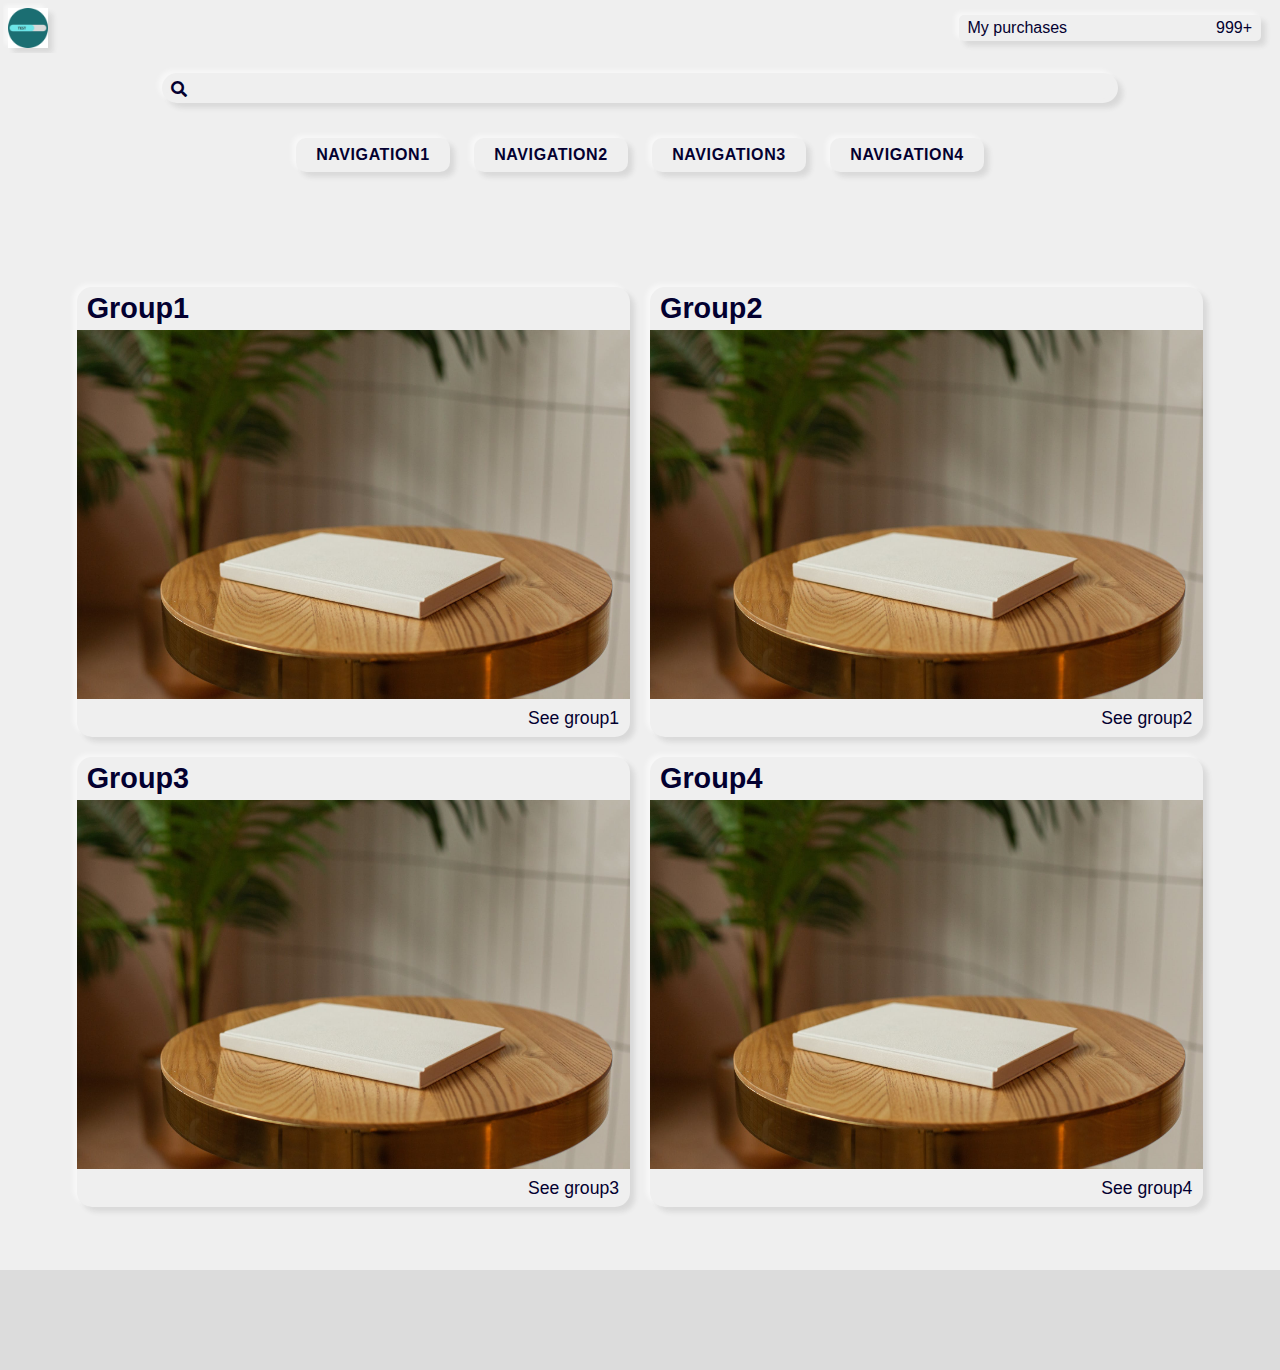
<file: index.html>
<!DOCTYPE html>
<html lang="zxx">
<head>
	<meta charset="utf-8">
	<meta name="viewport" content="width=device-width, initial-scale=1.0">
	<link href="CSS/style.css" rel="stylesheet">
	<link href="fontawesome/css/all.css" rel="stylesheet">
	<title>Main</title>
</head>
<body>
    <header id="mainHeader" class="main-header">
        <div class="container no-overflow">
            <div class="container-1">
                <a href="index.html">
                    <div class="logo">
                        <img src="Img/TEST.png" alt="logo">
                    </div>
                </a>
                <div class="buy-search-like-menu">
                    <ul>
                        <li class="my-purchases"><a data-click-add-class-to="show purchases-basket-background-layer" href="#">My purchases<div>999+</div></a></li>
                    </ul>
                </div>
            </div>
            <div class="search">
                <input class="" id='mainSearch' type="text">
                <i class="fas fa-search"></i>
                <div id="searchResult" class="search-result">
                    <div class="result">
                        <a href="items-list.html">
                          <p data-marker="value"></p>
                        </a>
                    </div>
                </div>
            </div>
            <nav class="main-nav">
                <ul>
                    <li><a href="index.html">Navigation1</a></li>
                    <li><a href="#">Navigation2</a></li>
                    <li><a href="#">Navigation3</a></li>
                    <li><a href="form-page.html">Navigation4</a></li>
                </ul>
            </nav>
            <div class="mobile-menu-container">
				<div class="toggle-menu">
					<input data-click-toggle-class-at-this-position="show-menu [data-toggle-here]" type="checkbox" name="open-close-mobile-menu" id="open-close-mob-menu">
					<label for="open-close-mob-menu">
						<span></span>
						<span></span>
						<span></span>
					</label>
				</div>
				<nav data-toggle-here class="main-mobile-nav">
					<ul>
						<li><a href="index.html">Navigation1</a></li>
						<li><a href="#">Navigation2</a></li>
						<li><a href="#">Navigation3</a></li>
						<li><a href="form-page.html">Navigation4</a></li>
					</ul>
				</nav>
			</div>
        </div>
    </header>
    <main>
        <div class="container">
            <ul class="groups-links">
                <li>
                    <a href="items-list.html">
                        <h3>Group1</h3>
                        <img src="Img/1.jpeg" alt="img-link">
                        <p>See group1</p>
                    </a>
                </li>
                <li>
                    <a href="items-list.html">
                        <h3>Group2</h3>
                        <img src="Img/1.jpeg" alt="img-link">
                        <p>See group2</p>
                    </a>
                </li>
                <li>
                    <a href="items-list.html">
                        <h3>Group3</h3>
                        <img src="Img/1.jpeg" alt="img-link">
                        <p>See group3</p>
                    </a>
                </li>
                <li>
                    <a href="items-list.html">
                        <h3>Group4</h3>
                        <img src="Img/1.jpeg" alt="img-link">
                        <p>See group4</p>
                    </a>
                </li>
            </ul>
        </div>
        <div class="empty-filler"></div>
        <div class="purchases-basket-background-layer">
			<div class="close">
				<button data-click-remove-class-from="show purchases-basket-background-layer">
					<span class="xmark-container">
						<span class="xmark-part-1"></span>
						<span class="xmark-part-2"></span>
                    </span>
				</button>
			</div>
			<div class="container">
				<div data-delete-marker class="item">
					<div class="item-container">
						<div class="img-container">
                            <img data-template-field='img' src="Img/1-pexels-photo-6373308.jpeg" alt='Item Img' class="item-img">
                        </div>
                        <div class="info-container">
                            <div data-template-field='item-name' class="item-name"><p>Item Name</p></div>
                            <div class="number-of-items">
                                <div class="container">
                                    <button data-decrease-value='1 m-f-js-value-field' class="minus set-number-of-items">-</button>
                                    <input class='m-f-js-value-field' type="number" min="1"	value="1">
                                    <button data-increase-value='1 m-f-js-value-field' class="plus set-number-of-items">+</button>
                                </div>
                            </div>
                        </div>
                        <div class="button-container">
                            <button data-click-delete class="remove">Delete</button>
                        </div>
					</div>
                    <div class="price">
                        <p>price: <span>9999$</span></p>
                    </div>
				</div>
                <div data-delete-marker class="item">
					<div class="item-container">
						<div class="img-container">
                            <img data-template-field='img' src="Img/1-pexels-photo-6373308.jpeg" alt='Item Img' class="item-img">
                        </div>
                        <div class="info-container">
                            <div data-template-field='item-name' class="item-name"><p>Item Name</p></div>
                            <div class="number-of-items">
                                <div class="container">
                                    <button data-decrease-value='1 m-f-js-value-field' class="minus set-number-of-items">-</button>
                                    <input class='m-f-js-value-field' type="number" min="1"	value="1">
                                    <button data-increase-value='1 m-f-js-value-field' class="plus set-number-of-items">+</button>
                                </div>
                            </div>
                        </div>
                        <div class="button-container">
                            <button data-click-delete class="remove">Delete</button>
                        </div>
					</div>
                    <div class="price">
                        <p>price: <span>9999$</span></p>
                    </div>
				</div>
                <button class="buy-this-item buy-all">TOTAL PRICE <span>9999</span><span>$</span> --- BUY ALL</button>
			</div>
            
		</div>
        <a href="#">
            <div id="backToTop" class="back-home-container fade negative-z-index">
                <button id="backToTopButton" class="back-home"><i class="fas fa-arrow-up"></i></button>
            </div>
        </a>
    </main>
    <footer class="main-footer">
	</footer>
    <script src="JS/script.js"></script>
</body>
</html>
</file>
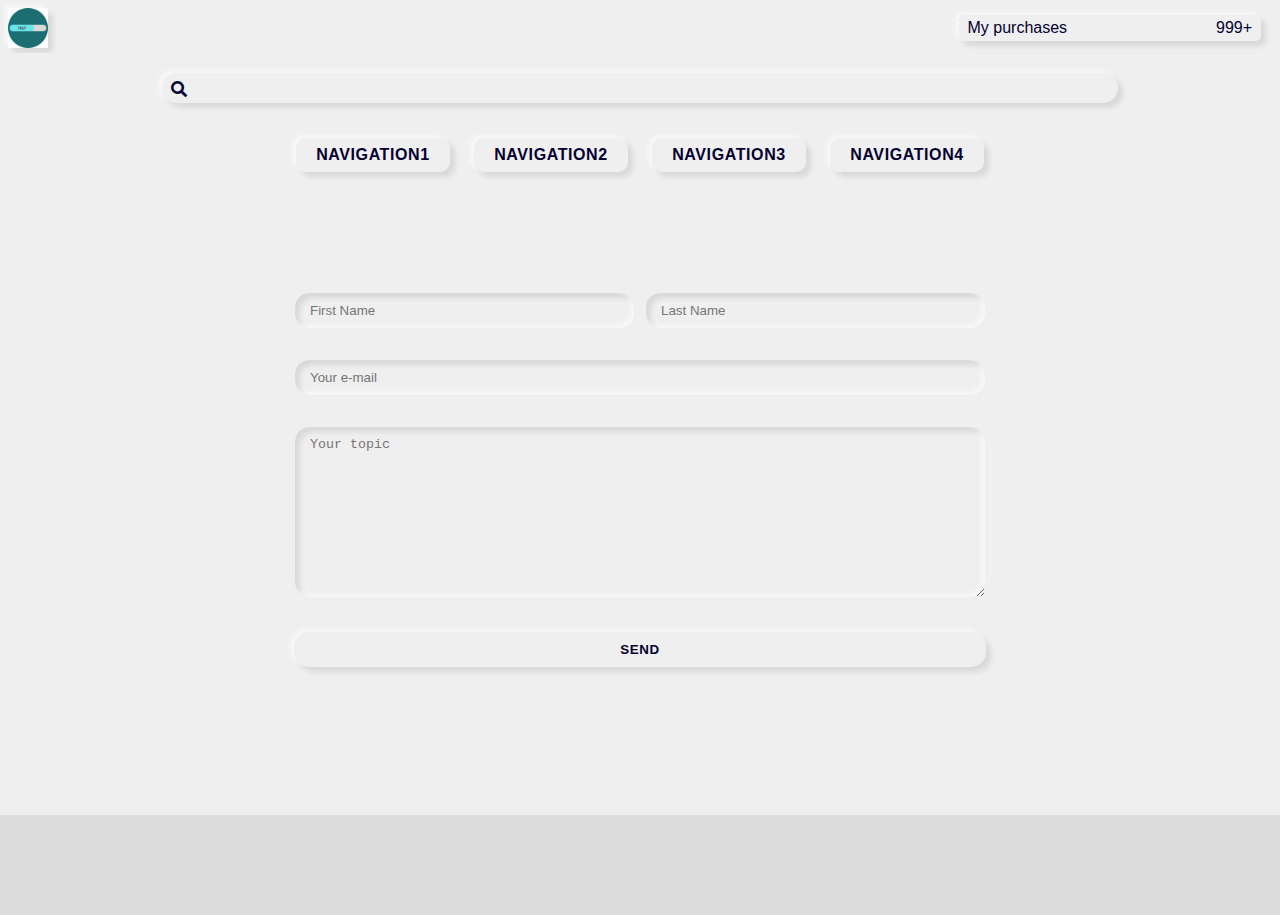
<file: form-page.html>
<!DOCTYPE html>
<html lang="zxx">
<head>
	<meta charset="utf-8">
	<meta name="viewport" content="width=device-width, initial-scale=1.0">
	<link href="CSS/style.css" rel="stylesheet">
	<link href="fontawesome/css/all.css" rel="stylesheet">
	<title>Contact Us</title>
</head>

<body>
    <header id="mainHeader"  class="main-header">
        <div class="container no-overflow">
            <div class="container-1">
                <a href="index.html">
                    <div class="logo">
                        <img src="Img/TEST.png" alt="logo">
                    </div>
                </a>
                <div class="buy-search-like-menu">
                    <ul>
                        <li class="my-purchases"><a data-click-add-class-to="show purchases-basket-background-layer" href="#">My purchases<div>999+</div></a></li>
                    </ul>
                </div>
            </div>
            <div class="search">
                <input class="" id='mainSearch' type="text">
                <i class="fas fa-search"></i>
                <div id="searchResult" class="search-result">
                    <div class="result">
                        <a href="items-list.html">
                          <p data-marker="value"></p>
                        </a>
                    </div>
                </div>
            </div>
            <nav class="main-nav">
                <ul>
                    <li><a href="index.html">Navigation1</a></li>
                    <li><a href="#">Navigation2</a></li>
                    <li><a href="#">Navigation3</a></li>
                    <li><a href="form-page.html">Navigation4</a></li>
                </ul>
            </nav>
            <div class="mobile-menu-container">
				<div class="toggle-menu">
					<input data-click-toggle-class-at-this-position="show-menu [data-toggle-here]" type="checkbox" name="open-close-mobile-menu" id="open-close-mob-menu">
					<label for="open-close-mob-menu">
						<span></span>
						<span></span>
						<span></span>
					</label>
				</div>
				<nav data-toggle-here class="main-mobile-nav">
					<ul>
						<li><a href="index.html">Navigation1</a></li>
						<li><a href="#">Navigation2</a></li>
						<li><a href="#">Navigation3</a></li>
						<li><a href="form-page.html">Navigation4</a></li>
					</ul>
				</nav>
			</div>
        </div>
    </header>
    <main>
        <div class="container">
            <form class="contact-us-form">
                <div class="flex-container">
                    <input class="first-name" type="text" placeholder="First Name" name="firstName" required>
                    <input class="last-name" type="text" placeholder="Last Name" name="lastName" required>
                </div>
                <input type="email" placeholder="Your e-mail" name="email" required>
                <textarea name="textarea" cols="30" rows="10" placeholder="Your topic"></textarea>
                <input type="submit" value="send">
            </form>
        </div>
        <div class="empty-filler"></div>
        <div class="purchases-basket-background-layer">
			<div class="close">
				<button data-click-remove-class-from="show purchases-basket-background-layer">
					<span class="xmark-container">
						<span class="xmark-part-1"></span>
						<span class="xmark-part-2"></span>
					</span>
				</button>
			</div>
			<div class="container">
				<div data-delete-marker class="item">
					<div class="item-container">
						<div class="img-container">
                            <img data-template-field='img' src="Img/1-pexels-photo-6373308.jpeg" alt='Item Img' class="item-img">
                        </div>
                        <div class="info-container">
                            <div data-template-field='item-name' class="item-name"><p>Item Name</p></div>
                            <div class="number-of-items">
                                <div class="container">
                                    <button data-decrease-value='1 m-f-js-value-field' class="minus set-number-of-items">-</button>
                                    <input class='m-f-js-value-field' type="number" min="1"	value="1">
                                    <button data-increase-value='1 m-f-js-value-field' class="plus set-number-of-items">+</button>
                                </div>
                            </div>
                        </div>
                        <div class="button-container">
                            <button data-click-delete class="remove">Delete</button>
                        </div>
					</div>
                    <div class="price">
                        <p>price: <span>9999$</span></p>
                    </div>
				</div>
                <div data-delete-marker class="item">
					<div class="item-container">
						<div class="img-container">
                            <img data-template-field='img' src="Img/1-pexels-photo-6373308.jpeg" alt='Item Img' class="item-img">
                        </div>
                        <div class="info-container">
                            <div data-template-field='item-name' class="item-name"><p>Item Name</p></div>
                            <div class="number-of-items">
                                <div class="container">
                                    <button data-decrease-value='1 m-f-js-value-field' class="minus set-number-of-items">-</button>
                                    <input class='m-f-js-value-field' type="number" min="1"	value="1">
                                    <button data-increase-value='1 m-f-js-value-field' class="plus set-number-of-items">+</button>
                                </div>
                            </div>
                        </div>
                        <div class="button-container">
                            <button data-click-delete class="remove">Delete</button>
                        </div>
					</div>
                    <div class="price">
                        <p>price: <span>9999$</span></p>
                    </div>
				</div>
                <button class="buy-this-item buy-all">TOTAL PRICE <span>9999</span><span>$</span> --- BUY ALL</button>
			</div>
            
		</div>
        <a href="#">
            <div id="backToTop" class="back-home-container fade negative-z-index">
                <button id="backToTopButton" class="back-home"><i class="fas fa-arrow-up"></i></button>
            </div>
        </a>
    </main>
    <footer class="main-footer">
	</footer>
    <script src="JS/script.js"></script>
</body>
</html>
</file>
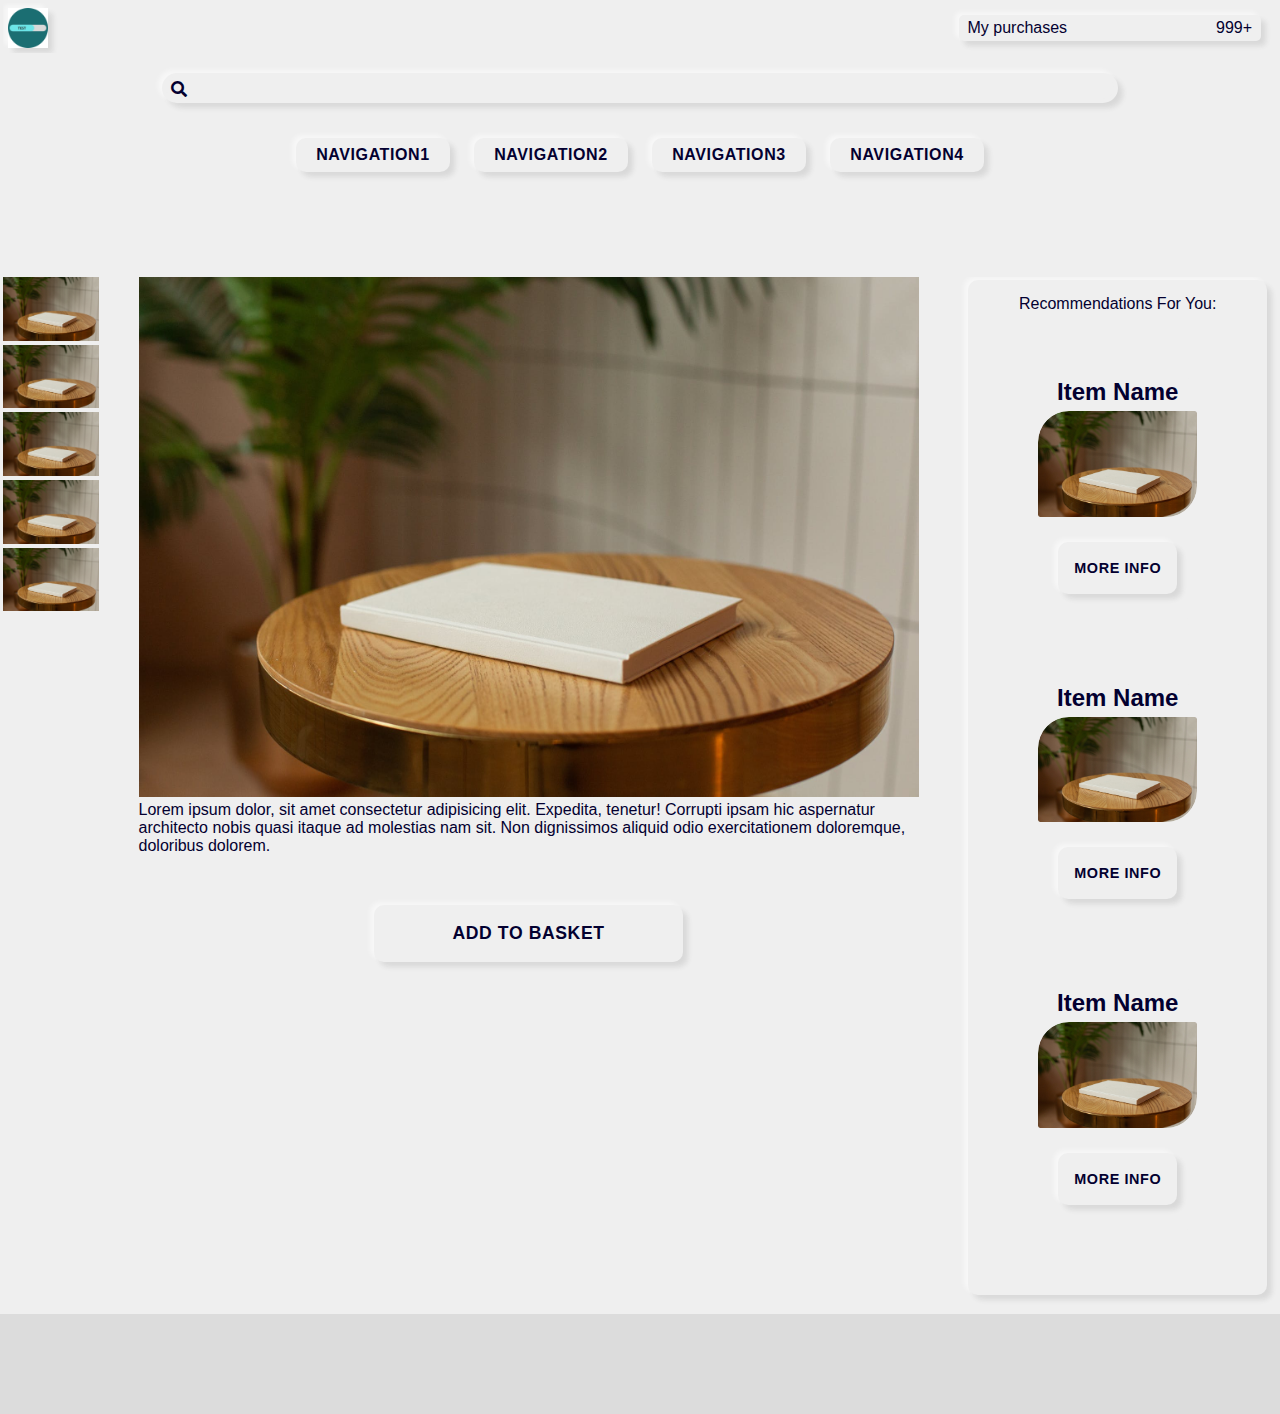
<file: item-info.html>
<!DOCTYPE html>
<html lang="zxx">
<head>
    <meta charset="UTF-8">
    <meta http-equiv="X-UA-Compatible" content="IE=edge">
    <meta name="viewport" content="width=device-width, initial-scale=1.0">
    <link href="CSS/style.css" rel="stylesheet">
	<link href="fontawesome/css/all.css" rel="stylesheet">
    <title>Item-info</title>
</head>
<body>
    <header id="mainHeader" class="main-header">
        <div class="container no-overflow">
            <div class="container-1">
                <a href="index.html">
                    <div class="logo">
                        <img src="Img/TEST.png" alt="logo">
                    </div>
                </a>
                <div class="buy-search-like-menu">
                    <ul>
                        <li class="my-purchases"><a data-click-add-class-to="show purchases-basket-background-layer" href="#">My purchases<div>999+</div></a></li>
                    </ul>
                </div>
            </div>
            <div class="search">
                <input class="" id='mainSearch' type="text">
                <i class="fas fa-search"></i>
                <div id="searchResult" class="search-result">
                    <div class="result">
                        <a href="items-list.html">
                          <p data-marker="value"></p>
                        </a>
                    </div>
                </div>
            </div>
            <nav class="main-nav">
                <ul>
                    <li><a href="index.html">Navigation1</a></li>
                    <li><a href="#">Navigation2</a></li>
                    <li><a href="#">Navigation3</a></li>
                    <li><a href="form-page.html">Navigation4</a></li>
                </ul>
            </nav>
            <div class="mobile-menu-container">
				<div class="toggle-menu">
					<input data-click-toggle-class-at-this-position="show-menu [data-toggle-here]" type="checkbox" name="open-close-mobile-menu" id="open-close-mob-menu">
					<label for="open-close-mob-menu">
						<span></span>
						<span></span>
						<span></span>
					</label>
				</div>
				<nav data-toggle-here class="main-mobile-nav">
					<ul>
						<li><a href="index.html">Navigation1</a></li>
						<li><a href="#">Navigation2</a></li>
						<li><a href="#">Navigation3</a></li>
						<li><a href="form-page.html">Navigation4</a></li>
					</ul>
				</nav>
			</div>
        </div>
    </header>
    <main class="main-section-item-info">
        <div class="container">
            <div class="item-container">
                <div id="miniGalery" class="mini-galery">
                    <ul>
                        <li>
                            <a href="#">
                                <img src="Img/1-pexels-photo-6373308.jpeg" alt='Item Img' class="item-img">
                            </a>
                        </li>
                        <li>
                            <a href="#">
                                <img src="Img/1-pexels-photo-6373308.jpeg" alt='Item Img' class="item-img">
                            </a>
                        </li>
                        <li>
                            <a href="#">
                                <img src="Img/1-pexels-photo-6373308.jpeg" alt='Item Img' class="item-img">
                            </a>
                        </li>
                        <li>
                            <a href="#">
                                <img src="Img/1-pexels-photo-6373308.jpeg" alt='Item Img' class="item-img">
                            </a>
                        </li>
                        <li>
                            <a href="#">
                                <img src="Img/1-pexels-photo-6373308.jpeg" alt='Item Img' class="item-img">
                            </a>
                        </li>
                    </ul>
                </div>
                <div class="item-info">
                    <div class="item-img">
                        <img id="mainImg" src="Img/1-pexels-photo-6373308.jpeg" alt="Item img">
                    </div>
                    <div class="about-item">
                        <p>
                            Lorem ipsum dolor, sit amet consectetur adipisicing elit. 
                            Expedita, tenetur! Corrupti ipsam hic aspernatur architecto 
                            nobis quasi itaque ad molestias nam sit. Non dignissimos 
                            aliquid odio exercitationem doloremque, doloribus dolorem.
                        </p>
                    </div>
                    <div class="button-container">
                        <button data-click-add-class-to="show buy-window" data-item-id="1" class="buy-this-item">add to basket</button>
                    </div>
                </div>
            </div>
            <div class="recommendations">
                <div class="container additional-styles">
                    <p>Recommendations For You:</p>
                        <div class="item">
                            <div class="container">
                                <div class="item-name">Item Name</div>
                                    <a href="item-info.html">
                                        <div class="img-container">
                                            <img src="Img/1-pexels-photo-6373308.jpeg" alt='Item Img' class="item-img">
                                        </div>
                                    </a>
                                <a href="item-info.html" class="buy-this-item">MORE INFO</a>
                            </div>
                        </div>
                        <div class="item">
                            <div class="container">
                                <div class="item-name">Item Name</div>
                                    <a href="item-info.html">
                                        <div class="img-container">
                                            <img src="Img/1-pexels-photo-6373308.jpeg" alt='Item Img' class="item-img">
                                        </div>
                                    </a>
                                <a href="item-info.html" class="buy-this-item">MORE INFO</a>
                            </div>
                        </div>
                        <div class="item">
                            <div class="container">
                                <div class="item-name">Item Name</div>
                                    <a href="item-info.html">
                                        <div class="img-container">
                                            <img src="Img/1-pexels-photo-6373308.jpeg" alt='Item Img' class="item-img">
                                        </div>
                                    </a>
                                <a href="item-info.html" class="buy-this-item">MORE INFO</a>
                            </div>
                        </div>
                </div>
            </div>
        </div>
        <div class="buy-window">
			<div class="close">
				<button data-click-remove-class-from="show buy-window">
					<span class="xmark-container">
						<span class="xmark-part-1"></span>
						<span class="xmark-part-2"></span>
					</span>
				</button>
			</div>
			<div class="container">
				<div class="item">
					<div class="item-container">
						<div data-template-field='item-name' class="item-name">Item Name</div>
						<img data-template-field='img' src="Img/1-pexels-photo-6373308.jpeg" alt='Item Img' class="item-img">
					</div>
				</div>
				<div class="buy-menu">
						<div class="number-of-items">
							<div class="container">
								<button data-decrease-value='1 m-f-js-value-field' class="minus set-number-of-items">-</button>
								<input class='m-f-js-value-field' type="number" min="1"	value="1">
								<button data-increase-value='1 m-f-js-value-field' class="plus set-number-of-items">+</button>
							</div>
							<button class="buy-this-item">add</button>
						</div>
				</div>
			</div>
		</div>
        <div class="purchases-basket-background-layer">
			<div class="close">
				<button data-click-remove-class-from="show purchases-basket-background-layer">
					<span class="xmark-container">
						<span class="xmark-part-1"></span>
						<span class="xmark-part-2"></span>
					</span>
				</button>
			</div>
			<div class="container">
				<div data-delete-marker class="item">
					<div class="item-container">
						<div class="img-container">
                            <img data-template-field='img' src="Img/1-pexels-photo-6373308.jpeg" alt='Item Img' class="item-img">
                        </div>
                        <div class="info-container">
                            <div data-template-field='item-name' class="item-name"><p>Item Name</p></div>
                            <div class="number-of-items">
                                <div class="container">
                                    <button data-decrease-value='1 m-f-js-value-field' class="minus set-number-of-items">-</button>
                                    <input class='m-f-js-value-field' type="number" min="1"	value="1">
                                    <button data-increase-value='1 m-f-js-value-field' class="plus set-number-of-items">+</button>
                                </div>
                            </div>
                        </div>
                        <div class="button-container">
                            <button data-click-delete class="remove">Delete</button>
                        </div>
					</div>
                    <div class="price">
                        <p>price: <span>9999$</span></p>
                    </div>
				</div>
                <div data-delete-marker class="item">
					<div class="item-container">
						<div class="img-container">
                            <img data-template-field='img' src="Img/1-pexels-photo-6373308.jpeg" alt='Item Img' class="item-img">
                        </div>
                        <div class="info-container">
                            <div data-template-field='item-name' class="item-name"><p>Item Name</p></div>
                            <div class="number-of-items">
                                <div class="container">
                                    <button data-decrease-value='1 m-f-js-value-field' class="minus set-number-of-items">-</button>
                                    <input class='m-f-js-value-field' type="number" min="1"	value="1">
                                    <button data-increase-value='1 m-f-js-value-field' class="plus set-number-of-items">+</button>
                                </div>
                            </div>
                        </div>
                        <div class="button-container">
                            <button data-click-delete class="remove">Delete</button>
                        </div>
					</div>
                    <div class="price">
                        <p>price: <span>9999$</span></p>
                    </div>
				</div>
                <button class="buy-this-item buy-all">TOTAL PRICE <span>9999</span><span>$</span> --- BUY ALL</button>
			</div>
            
		</div>
        <a href="#">
            <div id="backToTop" class="back-home-container fade negative-z-index">
                <button id="backToTopButton" class="back-home"><i class="fas fa-arrow-up"></i></button>
            </div>
        </a>
    </main>
    <footer class="main-footer">
	</footer>
	<script src="JS/script.js"></script>
</body>
</html>
</file>
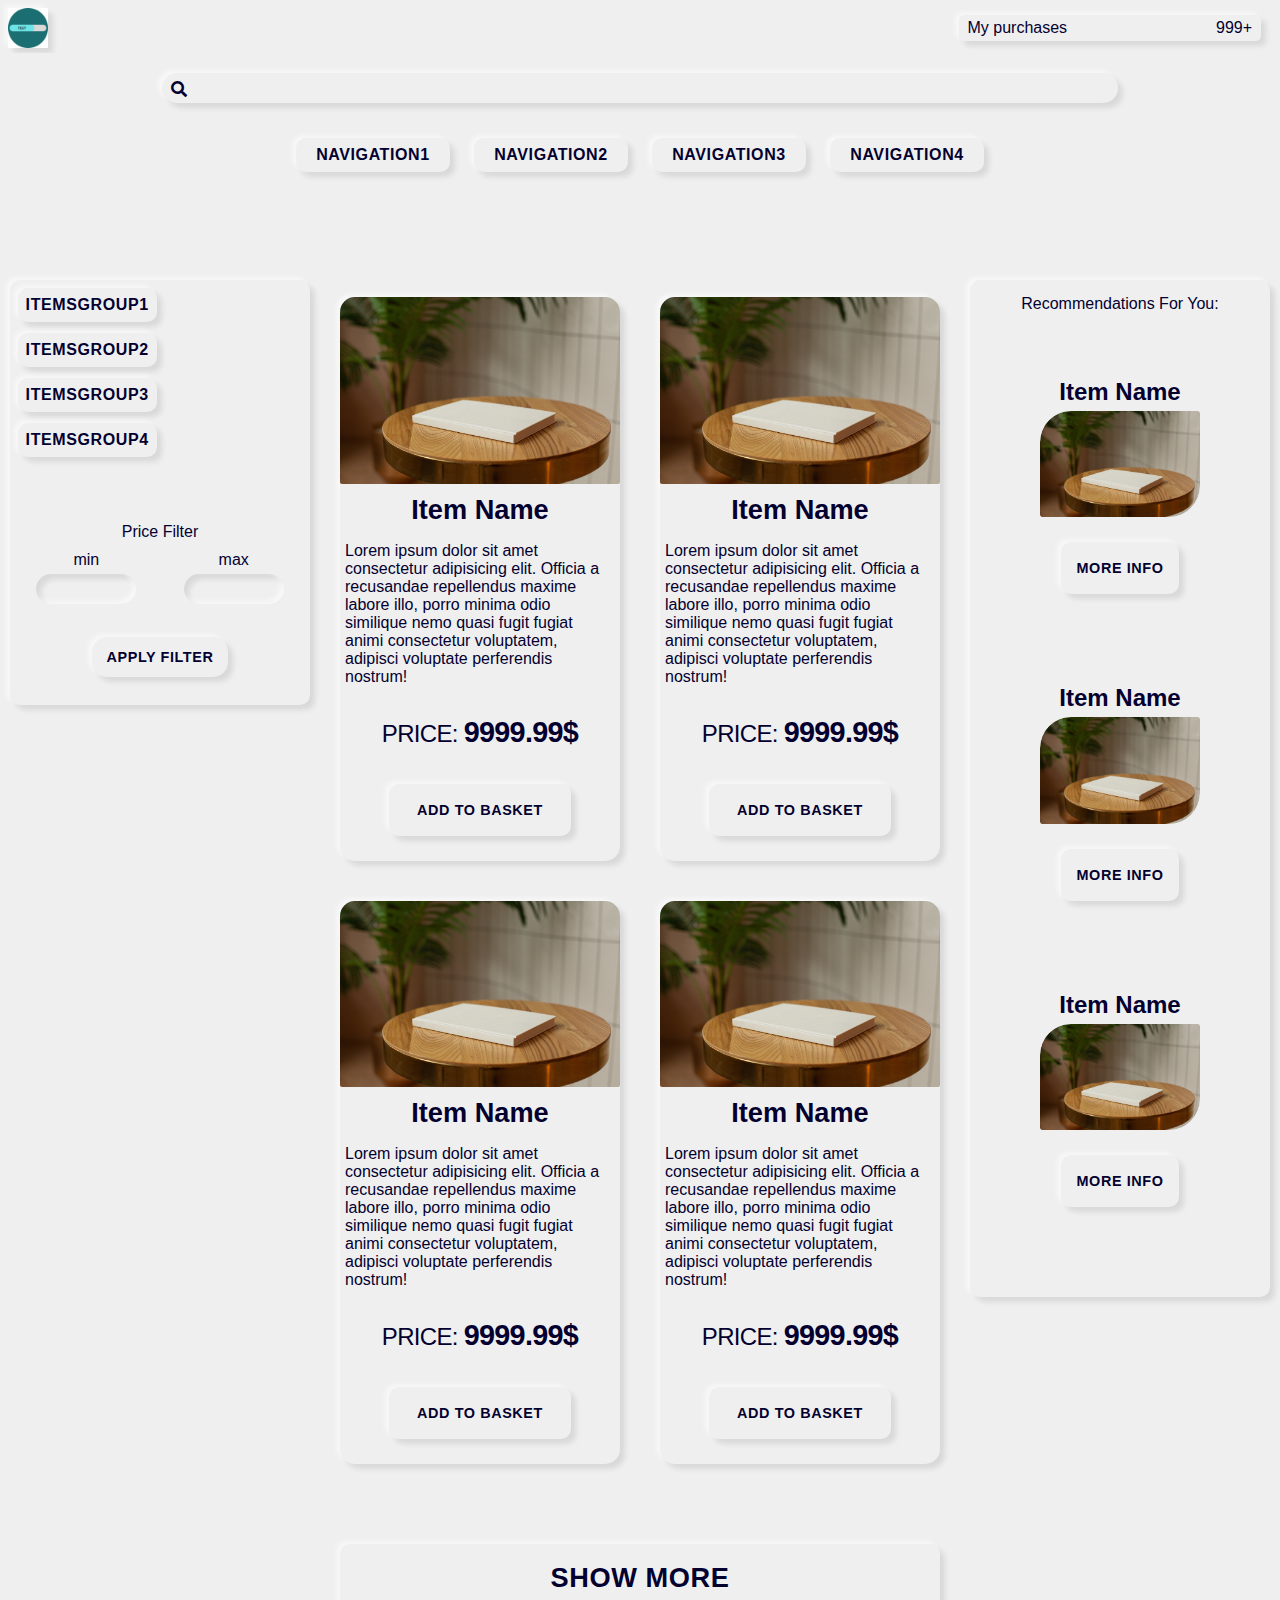
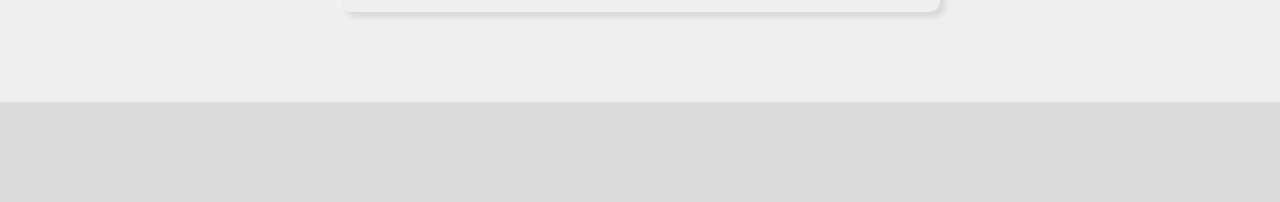
<file: items-list.html>
<!DOCTYPE html>
<html lang="zxx">
<head>
	<meta charset="utf-8">
	<meta name="viewport" content="width=device-width, initial-scale=1.0">
	<link href="CSS/style.css" rel="stylesheet">
	<link href="fontawesome/css/all.css" rel="stylesheet">
	<title>Items-list</title>
</head>

<body>
	<header id="mainHeader"  class="main-header">
		<div class="container no-overflow">
			<div class="container-1">
				<a href="index.html">
					<div class="logo">
						<img src="Img/TEST.png" alt="logo">
					</div>
				</a>
				<div class="buy-search-like-menu">
					<ul>
						<li class="my-purchases"><a data-click-add-class-to="show purchases-basket-background-layer" href="#">My purchases<div>999+</div></a></li>
					</ul>
				</div>
			</div>
			<div class="search">
                <input class="" id='mainSearch' type="text">
                <i class="fas fa-search"></i>
                <div id="searchResult" class="search-result">
                    <div class="result">
                        <a href="items-list.html">
                          <p data-marker="value"></p>
                        </a>
                    </div>
                </div>
            </div>
			<nav class="main-nav">
				<ul>
					<li><a href="index.html">Navigation1</a></li>
					<li><a href="#">Navigation2</a></li>
					<li><a href="#">Navigation3</a></li>
					<li><a href="form-page.html">Navigation4</a></li>
				</ul>
			</nav>
			<div class="mobile-menu-container">
				<div class="toggle-menu">
					<input data-click-toggle-class-at-this-position="show-menu [data-toggle-here=mobile-menu]" type="checkbox" name="open-close-mobile-menu" id="open-close-mob-menu">
					<label for="open-close-mob-menu">
						<span></span>
						<span></span>
						<span></span>
					</label>
				</div>
				<nav data-toggle-here="mobile-menu" class="main-mobile-nav">
					<ul>
						<li><a href="index.html">Navigation1</a></li>
						<li><a href="#">Navigation2</a></li>
						<li><a href="#">Navigation3</a></li>
						<li><a href="form-page.html">Navigation4</a></li>
					</ul>
				</nav>
			</div>
			<div class="filters-menu-container">
				<div class="toggle-menu">
					<input data-click-toggle-class-at-this-position="show [data-toggle-here=goods-list]" type="checkbox" name="show-hide-goods-list" id="show-hide-goods-list">
					<label for="show-hide-goods-list">
					</label>
					<p>Open Filters</p>
					<p>Close Filters</p>
				</div>
			</div>
		</div>
	</header>
	<main class="main-section">
		<div data-toggle-here="goods-list" class="goods-list-container">
			<div class="container additional-styles">
				<nav id="itemsGroupsFilter" class="goods-list">
					<ul class="group">
						<li>
							<a data-click-toggle-class-to-this-neighbor="remove-zero-height zero-height" data-filter-name="group" data-filter-value="group1" href="#">ItemsGroup1</a>
							<ul class='subgroup zero-height'>
								<li data-filter-name="subgroup1" data-filter-value="subgroup1" class="active">
									<label class="subgroup-filter">
										ItemSubgroup1
										<input type="checkbox">
									</label>
								</li>
								<li data-filter-name="subgroup1" data-filter-value="subgroup1" class="active">
									<label class="subgroup-filter">
										ItemSubgroup2
										<input type="checkbox">
									</label>
								</li>
								<li data-filter-name="subgroup1" data-filter-value="subgroup1" class="active">
									<label class="subgroup-filter">
										ItemSubgroup3
										<input type="checkbox">
									</label>
								</li>
								
							</ul>
						</li>
						<li>
							<a data-click-toggle-class-to-this-neighbor="remove-zero-height zero-height" data-filter-name="group" data-filter-value="group1" href="#">ItemsGroup2</a>
							<ul class='subgroup zero-height'>
								<li data-filter-name="subgroup1" data-filter-value="subgroup1" class="active">
									<label class="subgroup-filter">
										ItemSubgroup1
										<input type="checkbox">
									</label>
								</li>
								<li data-filter-name="subgroup1" data-filter-value="subgroup1" class="active">
									<label class="subgroup-filter">
										ItemSubgroup2
										<input type="checkbox">
									</label>
								</li>
								<li data-filter-name="subgroup1" data-filter-value="subgroup1" class="active">
									<label class="subgroup-filter">
										ItemSubgroup3
										<input type="checkbox">
									</label>
								</li>
								
							</ul>
						</li>
						<li>
							<a data-click-toggle-class-to-this-neighbor="remove-zero-height zero-height" data-filter-name="group" data-filter-value="group1" href="#">ItemsGroup3</a>
							<ul class='subgroup zero-height'>
								<li data-filter-name="subgroup1" data-filter-value="subgroup1" class="active">
									<label class="subgroup-filter">
										ItemSubgroup1
										<input type="checkbox">
									</label>
								</li>
								<li data-filter-name="subgroup1" data-filter-value="subgroup1" class="active">
									<label class="subgroup-filter">
										ItemSubgroup2
										<input type="checkbox">
									</label>
								</li>
								<li data-filter-name="subgroup1" data-filter-value="subgroup1" class="active">
									<label class="subgroup-filter">
										ItemSubgroup3
										<input type="checkbox">
									</label>
								</li>
								
							</ul>
						</li>
						<li>
							<a data-click-toggle-class-to-this-neighbor="remove-zero-height zero-height" data-filter-name="group" data-filter-value="group1" href="#">ItemsGroup4</a>
							<ul class='subgroup zero-height'>
								<li data-filter-name="subgroup1" data-filter-value="subgroup1" class="active">
									<label class="subgroup-filter">
										ItemSubgroup1
										<input type="checkbox">
									</label>
								</li>
								<li data-filter-name="subgroup1" data-filter-value="subgroup1" class="active">
									<label class="subgroup-filter">
										ItemSubgroup2
										<input type="checkbox">
									</label>
								</li>
								<li data-filter-name="subgroup1" data-filter-value="subgroup1" class="active">
									<label class="subgroup-filter">
										ItemSubgroup3
										<input type="checkbox">
									</label>
								</li>
							</ul>
						</li>
					</ul>
				</nav>
				<div class="goods-list-filter">
					<span>Price Filter</span>
					<div class="container">
						<div class="min">
							<span>min</span>
							<input id="minPriceValue" type="number" min="1">
						</div>
						<div class="max">
							<span>max</span>
							<input id="maxPriceValue" type="number" min="1">
						</div>
					</div>
					<div class="container">
						<button data-click-apply-filter="true" class="apply">Apply Filter</button>
					</div>
				</div>
			</div>
		</div>
		<div class="items-area">
			<div id="mainItems" class="items-area-container">
				<div class="item">
					<a href="item-info.html">
						<img src="Img/1-pexels-photo-6373308.jpeg" alt='Item Img' class="item-img">
						<div class="overlay">
							<span class="more-details">See More Details</span>
						</div>
					</a>
					<div class="item-name">Item Name</div>
					<div class="item-info">
						<p>
							Lorem ipsum dolor sit amet consectetur adipisicing elit. 
							Officia a recusandae repellendus maxime labore illo, porro minima odio 
							similique nemo quasi fugit fugiat animi consectetur voluptatem, adipisci voluptate perferendis nostrum!
						</p>
						<p class="price">
							Price: <span>9999.99$</span>
						</p>
					</div>
					<button data-click-add-class-to="show buy-window" data-item-id="1" class="buy-this-item">ADD to basket</button>
				</div>
				<div class="item">
					<a href="item-info.html">
						<img src="Img/1-pexels-photo-6373308.jpeg" alt='Item Img' class="item-img">
						<div class="overlay">
							<span class="more-details">See More Details</span>
						</div>
					</a>
					<div class="item-name">Item Name</div>
					<div class="item-info">
						<p>
							Lorem ipsum dolor sit amet consectetur adipisicing elit. 
							Officia a recusandae repellendus maxime labore illo, porro minima odio 
							similique nemo quasi fugit fugiat animi consectetur voluptatem, adipisci voluptate perferendis nostrum!
						</p>
						<p class="price">
							Price: <span>9999.99$</span>
						</p>
					</div>
					<button data-click-add-class-to="show buy-window" data-item-id="1" class="buy-this-item">ADD to basket</button>
				</div>
				<div class="item">
					<a href="item-info.html">
						<img src="Img/1-pexels-photo-6373308.jpeg" alt='Item Img' class="item-img">
						<div class="overlay">
							<span class="more-details">See More Details</span>
						</div>
					</a>
					<div class="item-name">Item Name</div>
					<div class="item-info">
						<p>
							Lorem ipsum dolor sit amet consectetur adipisicing elit. 
							Officia a recusandae repellendus maxime labore illo, porro minima odio 
							similique nemo quasi fugit fugiat animi consectetur voluptatem, adipisci voluptate perferendis nostrum!
						</p>
						<p class="price">
							Price: <span>9999.99$</span>
						</p>
					</div>
					<button data-click-add-class-to="show buy-window" data-item-id="1" class="buy-this-item">ADD to basket</button>
				</div>
				<div class="item">
					<a href="item-info.html">
						<img src="Img/1-pexels-photo-6373308.jpeg" alt='Item Img' class="item-img">
						<div class="overlay">
							<span class="more-details">See More Details</span>
						</div>
					</a>
					<div class="item-name">Item Name</div>
					<div class="item-info">
						<p>
							Lorem ipsum dolor sit amet consectetur adipisicing elit. 
							Officia a recusandae repellendus maxime labore illo, porro minima odio 
							similique nemo quasi fugit fugiat animi consectetur voluptatem, adipisci voluptate perferendis nostrum!
						</p>
						<p class="price">
							Price: <span>9999.99$</span>
						</p>
					</div>
					<button data-click-add-class-to="show buy-window" data-item-id="1" class="buy-this-item">ADD to basket</button>
				</div>
			</div>
			<button class="buy-this-item show-more">Show More</button>
		</div>
		<div class="recommendations">
			<div class="container additional-styles">
				<p>Recommendations For You:</p>
					<div class="item">
						<div class="container">
							<div class="item-name">Item Name</div>
								<a href="item-info.html">
									<div class="img-container">
										<img src="Img/1-pexels-photo-6373308.jpeg" alt='Item Img' class="item-img">
									</div>
								</a>
							<a href="item-info.html" class="buy-this-item">MORE INFO</a>
						</div>
					</div>
					<div class="item">
						<div class="container">
							<div class="item-name">Item Name</div>
								<a href="item-info.html">
									<div class="img-container">
										<img src="Img/1-pexels-photo-6373308.jpeg" alt='Item Img' class="item-img">
									</div>
								</a>
							<a href="item-info.html" class="buy-this-item">MORE INFO</a>
						</div>
					</div>
					<div class="item">
						<div class="container">
							<div class="item-name">Item Name</div>
								<a href="item-info.html">
									<div class="img-container">
										<img src="Img/1-pexels-photo-6373308.jpeg" alt='Item Img' class="item-img">
									</div>
								</a>
							<a href="item-info.html" class="buy-this-item">MORE INFO</a>
						</div>
					</div>
			</div>
		</div>
		<div class="buy-window">
			<div class="close">
				<button data-click-remove-class-from="show buy-window">
					<span class="xmark-container">
						<span class="xmark-part-1"></span>
						<span class="xmark-part-2"></span>
					</span>
				</button>
			</div>
			<div class="container">
				<div class="item">
					<div class="item-container">
						<div data-template-field='item-name' class="item-name">Item Name</div>
						<img data-template-field='img' src="Img/1-pexels-photo-6373308.jpeg" alt='Item Img' class="item-img">
					</div>
				</div>
				<div class="buy-menu">
						<div class="number-of-items">
							<div class="container">
								<button data-decrease-value='1 m-f-js-value-field' class="minus set-number-of-items">-</button>
								<input class='m-f-js-value-field' type="number" min="1"	value="1">
								<button data-increase-value='1 m-f-js-value-field' class="plus set-number-of-items">+</button>
							</div>
							<button class="buy-this-item">Add</button>
						</div>
				</div>
			</div>
		</div>
		<div class="purchases-basket-background-layer">
			<div class="close">
				<button data-click-remove-class-from="show purchases-basket-background-layer">
					<span class="xmark-container">
						<span class="xmark-part-1"></span>
						<span class="xmark-part-2"></span>
					</span>
				</button>
			</div>
			<div class="container">
				<div data-delete-marker class="item">
					<div class="item-container">
						<div class="img-container">
                            <img data-template-field='img' src="Img/1-pexels-photo-6373308.jpeg" alt='Item Img' class="item-img">
                        </div>
                        <div class="info-container">
                            <div data-template-field='item-name' class="item-name"><p>Item Name</p></div>
                            <div class="number-of-items">
                                <div class="container">
                                    <button data-decrease-value='1 m-f-js-value-field' class="minus set-number-of-items">-</button>
                                    <input class='m-f-js-value-field' type="number" min="1"	value="1">
                                    <button data-increase-value='1 m-f-js-value-field' class="plus set-number-of-items">+</button>
                                </div>
                            </div>
                        </div>
                        <div class="button-container">
                            <button data-click-delete class="remove">Delete</button>
                        </div>
					</div>
                    <div class="price">
                        <p>price: <span>9999$</span></p>
                    </div>
				</div>
                <div data-delete-marker class="item">
					<div class="item-container">
						<div class="img-container">
                            <img data-template-field='img' src="Img/1-pexels-photo-6373308.jpeg" alt='Item Img' class="item-img">
                        </div>
                        <div class="info-container">
                            <div data-template-field='item-name' class="item-name"><p>Item Name</p></div>
                            <div class="number-of-items">
                                <div class="container">
                                    <button data-decrease-value='1 m-f-js-value-field' class="minus set-number-of-items">-</button>
                                    <input class='m-f-js-value-field' type="number" min="1"	value="1">
                                    <button data-increase-value='1 m-f-js-value-field' class="plus set-number-of-items">+</button>
                                </div>
                            </div>
                        </div>
                        <div class="button-container">
                            <button data-click-delete class="remove">Delete</button>
                        </div>
					</div>
                    <div class="price">
                        <p>price: <span>9999$</span></p>
                    </div>
				</div>
                <button class="buy-this-item buy-all">TOTAL PRICE <span>9999</span><span>$</span> --- BUY ALL</button>
			</div>
            
		</div>
		<a href="#">
			<div id="backToTop" class="back-home-container fade negative-z-index">
						<button id="backToTopButton" class="back-home"><i class="fas fa-arrow-up"></i></button>
					</div>
		</a>
	</main>
	<footer class="main-footer">
	</footer>
	<script src="JS/script.js"></script>
</body>
</html>
</file>
<file: CSS/style.css>
:root{
	--hover-bg-color: #e8e8e8;
	--main-bg-color: #efefef;
	--lightPart-boxShadow-color: rgb(255 255 255 / 55%); /* 255 255 255 / 55% */
	--darkPart-boxShadow-color: rgb(69 69 69 / 12%); /* 69 69 69 / 12% */
	--main-font-color:  rgb(3, 0, 48);
	--modal-bg-color: #000000ad;
	--search-results-bg-color: #f6f6f6;
	--search-result-hover-bg-color: white;
	--formElement-hover-border-color: #00adff69;
	--formElement-focus-bg-color: #fefefe69;
	--footer-bg-color: #dcdcdc;
}

*{
	padding: 0;
	margin: 0;
	box-sizing: border-box;
	outline: none;
	-webkit-tap-highlight-color: transparent;
}

html{
	scroll-behavior: smooth;
}
html, body{
	padding: 0;
	margin: 0;
	color: var(--main-font-color);
	background-color: var(--main-bg-color);
	font-family: sans-serif;
}

header, main{
	max-width: 1440px;
	margin-left: auto;
	margin-right: auto;
}

ul{
	padding: 0%;
	margin: 0%;
	list-style: none;
}

a{
	display: block;
	text-decoration: none;
	color: inherit;
}

button{
	background-color: var(--main-bg-color);
}

img{
	width: 100%;
	height: 100%;
}

.main-header{
	margin-bottom: 80px;
}

div.container{
	padding: 0;
	margin: 3px;
	overflow: hidden;
}

ul.groups-links{
	display: flex;
	flex-direction: row;
	flex-wrap: wrap;
	margin: 0 5%;
}

ul.groups-links li{
	overflow: hidden;
	width: calc(50% - 20px);
	margin: 10px;
    border-radius: 15px;
	box-shadow: -4px -3px 5px var(--lightPart-boxShadow-color), 5px 5px 5px var(--darkPart-boxShadow-color);
} 

ul.groups-links a, ul.groups-links a img{
	transition: 0.3s all;
}

ul.groups-links a:hover{
	background-color: var(--hover-bg-color);
}

ul.groups-links a:hover img{
	filter: brightness(0.9);
}

ul.groups-links h3{
	font-size: 1.8em;
	margin-bottom: 5px;
	padding: 5px 0 0 10px;
}

ul.groups-links p{
	margin-top: 5px;
	font-size: 1.1em;
    text-align: right;
	padding: 0 11px 8px 0;
}

button.see-group{
	position: absolute;
	cursor: pointer;
    width: 50%;
    height: 25%;
	color: var(--main-font-color);
    background-color: var(--main-bg-color);
    top: 0;
    left: 0;
	border: none;
    border-radius: 3px;
	padding: 15px;
    padding-right: 5%;
    padding-left: 5%;
    transform: translate3d(50%, 150%, 0);
}

div.empty-filler{
	min-height: 50px;
}

div.container-1{
	overflow: hidden;
	display: flex;
    align-items: center;
    justify-content: space-between;
}

div.logo{
	padding: 0;
	margin: 5px;
	width: 40px;
	height: 40px;
	float: left;
	border-radius: 3px;
	background-color: var(--main-bg-color);
	box-shadow: -4px -3px 5px var(--lightPart-boxShadow-color), 
				5px 5px 5px var(--darkPart-boxShadow-color);
}

div.buy-search-like-menu{
	padding: 0;
	width: 25%;
	float: right;
}

div.buy-search-like-menu a>div{
	float: right;
	pointer-events: none;
}

div.buy-search-like-menu a{
	margin-right: 5%;
	padding: 4px 9px;
	border-radius: 5px;
	box-shadow: -4px -3px 5px var(--lightPart-boxShadow-color), 5px 5px 5px var(--darkPart-boxShadow-color);
}

.purchases-basket-background-layer{
	display: none;
	position: fixed;
    z-index: 1000;
    width: 100%;
    height: 100%;
    top: 0;
    left: 0;
    background-color: var(--modal-bg-color);
}

.purchases-basket-background-layer .container{
	margin: 45px;
	height: calc(100vh - 90px);
	overflow-y: unset;
}

.purchases-basket-background-layer .item{
	padding: 20px;
    background-color: var(--main-bg-color);
    margin-bottom: 10px;
	max-width: 934px;
    margin-left: auto;
    margin-right: auto;
	border-radius: 10px;
	transition: transform 0.3s;
}

.purchases-basket-background-layer .delete-item{
	transform: translateX(-100.1%);
}

.purchases-basket-background-layer .item-container{
	width: 100%;
	float: none;
	display: flex;
    justify-content: space-between;
    align-items: flex-start;
	flex-wrap: wrap;
	padding-bottom: 10px;
}

.purchases-basket-background-layer .img-container{
	height: 100px;
	min-width: 150px;
}

.purchases-basket-background-layer .info-container{
	margin-top: 10px;
}

.purchases-basket-background-layer .item-name{
	margin: 0;
	text-align: center;
}

.purchases-basket-background-layer .number-of-items>.container{
	width: 100%;
    min-width: 0px;
    margin: 0;
    height: auto;
    min-height: auto;
    display: flex;
    flex-wrap: wrap;
	margin-left: auto;
    margin-right: auto;
    padding: 10px;
    max-width: 720px;
    border-radius: 10px;
    background-color: var(--main-bg-color);
}

.purchases-basket-background-layer .container input {
    width: calc(100% - 84px);
    height: 30px;
    text-align: center;
	color: var(--main-font-color);
    margin: 0 12px;
    border: none;
    border-radius: 15px;
    background-color: var(--main-bg-color);
    box-shadow: inset -4px -3px 5px var(--lightPart-boxShadow-color), inset 5px 5px 5px var(--darkPart-boxShadow-color);
}

.remove{
	margin: 0 10px;
    width: 70px;
    text-align: center;
    font-weight: 600;
    font-size: 1em;
    color:  var(--main-font-color);
    cursor: pointer;
    border: none;
    border-radius: 10px;
    padding: 5px;
    box-shadow: -4px -3px 5px var(--lightPart-boxShadow-color), 5px 5px 5px var(--darkPart-boxShadow-color);
    transition: 0.3s background-color;
}

.purchases-basket-background-layer .remove{
	margin-top: 10px;
	margin-left: 40px;
}

.purchases-basket-background-layer .price{
	margin-top: 30px;
    margin-bottom: 0;
    font-size: 1.5em;
    text-transform: none;
    letter-spacing: -0.7px;
    text-align: right;
	line-height: 16px;
}

.purchases-basket-background-layer .price span{
	font-size: 1em;
}

.purchases-basket-background-layer .buy-all{
	width: 100%;
    max-width: 934px;
    font-size: 20px;
    margin-left: auto;
    display: block;
    margin-right: auto;
    margin-top: 50px;
	box-shadow: none;
	font-weight: 900;
}

div.search{
	position: relative;
	width: 75%;
	text-align: center;
	margin-top: 20px;
	margin-left: auto;
	margin-right: auto;
	margin-bottom: 10px;
}

div.search i{
	position: absolute;
	top: 8px;
	left: 9px;
	color:  var(--main-font-color);
	transition: 0.2s color;
}

div.search input{
	width: 100%;
	height: 30px;
	font-size: 16px;
	color: var(--main-font-color);
	padding-left: 40px;
	border: 4px solid var(--main-bg-color);
	border-radius: 15px;
	background-color: var(--main-bg-color);
	box-shadow: -4px -3px 5px var(--lightPart-boxShadow-color), 
				5px 5px 5px var(--darkPart-boxShadow-color);
}

div.search input.showing{
	border-bottom-left-radius: 0px;
	border-bottom-right-radius: 0px;
}

div.search input:focus{
	border: none;
	outline: none;
	box-shadow: inset -4px -3px 5px var(--lightPart-boxShadow-color), 
				inset 5px 5px 5px var(--darkPart-boxShadow-color);
}

div.search:hover i, div.search input:focus+i{
	color: #ffffff;
    text-shadow: 0 0 6px #fffefe;
}

div.search input.showing~div.search-result{
	display: block;
}

div.search-result{
	display: none;
	position: absolute;
	z-index: 9999;
    width: 100%;
	min-height: 30px;
	overflow: hidden;
    border-radius: 15px;
    background-color: var(--search-results-bg-color);
	text-align: left;
	border-top-right-radius: 0px;
	border-top-left-radius: 0px;
}

div.result a{
	padding: 5px;
	padding-left: 40px;
	transition: all 0.3s;
}

div.result a:hover{
	background-color: var(--search-result-hover-bg-color);
	cursor: pointer;
}

nav.main-nav{
	clear: both;
	overflow: hidden;
	margin: 10px;
	text-align: center;
	margin-top: 10px;
	background-color: inherit;
}

nav.main-nav ul{
	overflow: hidden;
}

nav.main-nav li{
	display: inline-block;
	margin: 0 10px;
}

nav.main-nav a, nav.main-mobile-nav a{
	text-transform: uppercase;
    font-weight: 600;
    letter-spacing: 0.6px;
    color:  var(--main-font-color);
    cursor: pointer;
	border: none;
    border-radius: 10px;
    margin: 25px 0;
    padding: 8px;
	padding-left: 20px;
	padding-right: 20px;
    box-shadow: -4px -3px 5px var(--lightPart-boxShadow-color), 
				5px 5px 5px var(--darkPart-boxShadow-color);
}

.mobile-menu-container{
	display: none;
	margin-top: 23px;
	margin-bottom: 10px;
}

.filters-menu-container{
	display: none;
}

.main-mobile-nav{
	overflow: hidden;
	transition: height 0.5s;
	height: 0px;
}

.main-mobile-nav ul{
	width: max-content;
    margin-left: auto;
    margin-right: auto;
}

.main-mobile-nav.show-menu{
	height: 275px;
}

.toggle-menu{
	margin: auto;
	width: 86px;
	border-radius: 15px;
	box-shadow: -4px -3px 5px var(--lightPart-boxShadow-color), 5px 5px 5px var(--darkPart-boxShadow-color);
}

.toggle-menu input{
	display: none;
}

.toggle-menu label{
	display: block;
	cursor: pointer;
	width: 100%;
	height: 100%;
	padding: 10px 30px;
}

.toggle-menu span{
	display: block;
	height: 4px;
	width: 100%;
	background-color:  var(--main-font-color);
	transition: transform 0.3s;
}

.toggle-menu label span:nth-child(2){
	margin: 4px 0;
}

.toggle-menu input:checked~label span:nth-child(1){
	transform: translateY(8px) rotate(45deg);
}

.toggle-menu input:checked~label span:nth-child(2){
	transform: rotate(45deg);
}

.toggle-menu input:checked~label span:nth-child(3){
	transform: translateY(-8px) rotate(-45deg);
}

.filters-menu-container .toggle-menu{
	width: 110px;
	text-align: center;
	position: relative;
	overflow: hidden;
    height: 40px;
}

.filters-menu-container .toggle-menu label{
	padding: 0;
}

.filters-menu-container .toggle-menu p{
	position: absolute;
	width: 90px;
    left: 50%;
    transform: translate(-50%, 0px);
	pointer-events: none;
	transition: transform 0.3s;
}

.filters-menu-container .toggle-menu p:nth-child(odd){
    transform: translate(-50%, -30px);
}

.filters-menu-container .toggle-menu p:nth-child(even){
    transform: translate(-50%, 30px);
}

.filters-menu-container .toggle-menu input:checked~p:nth-child(odd){
	transform: translate(-50%, -90px);
}

.filters-menu-container .toggle-menu input:checked~p:nth-child(even){
	transform: translate(-50%, -30px);
}

main.main-section{
	display: flex;
	flex-wrap: wrap;
}


div.goods-list-container{
	width: 25%;
}

nav.goods-list{
	margin: 3px;
	background-color: var(--main-bg-color);
	padding: 5px;
}

nav.goods-list ul{
	width: max-content;
}

nav.goods-list ul.group>li{
	width: 139px;
}

.subgroup{
	transition: 0.3s height;
}

.subgroup.zero-height{
	height: 0;
	overflow: hidden;
}

.subgroup.remove-zero-height{
	height: 121px;
}

nav.goods-list li{
	border-bottom: 1px solid var(--main-bg-color);
	margin-bottom: 5px;
}

nav.goods-list a{
	text-transform: uppercase;
    font-weight: 600;
    letter-spacing: 0.6px;
    color:  var(--main-font-color);
    cursor: pointer;
	border: none;
    border-radius: 10px;
    margin-bottom: 5px;
    padding: 8px;
    box-shadow: -4px -3px 5px var(--lightPart-boxShadow-color), 
				5px 5px 5px var(--darkPart-boxShadow-color);
}

/* nav.goods-list ul.subgroup a{
	font-size: 0.8em;
    padding: 5px;
    margin: 5px 8px;
	font-weight: 500;
    text-transform: none;
} */

.subgroup-filter{
	display: block;
	-webkit-user-select: none;
     -khtml-user-select: none;
       -moz-user-select: none;
        -ms-user-select: none;
            user-select: none;
    letter-spacing: 0.6px;
    color:  var(--main-font-color);
    cursor: pointer;
    border: none;
    border-radius: 10px;
    box-shadow: -4px -3px 5px var(--lightPart-boxShadow-color), 5px 5px 5px var(--darkPart-boxShadow-color);
    font-size: 0.8em;
    padding: 5px;
    margin: 5px 8px;
    font-weight: 500;
    text-transform: none;
}

.subgroup-filter input[type="checkbox"]{
	vertical-align: middle;
    height: 12.8px;
	cursor: pointer;
}

div.goods-list-filter{
	text-align: center;
	margin-top: 50px;
}

div.goods-list-filter span{
	display: block;
	margin-bottom: 5px;
}

div.goods-list-filter div.container{
	display: flex;
	flex-wrap: wrap;
}

div.min, div.max{
	width: calc(50% - 10px);
	margin: 5px;
}

div.min input, div.max input{
	width: 100%;
	max-width: 100px;
	height: 30px;
	padding-left: 10px;
	border: none;
	border-radius: 15px;
    background-color: var(--main-bg-color);
    box-shadow: inset -4px -3px 5px var(--lightPart-boxShadow-color), 
	inset 5px 5px 5px var(--darkPart-boxShadow-color);
}

div.min input:hover, div.max input:hover{
	border: 1px solid var(--formElement-hover-border-color);
}

div.min input:focus, div.max input:focus{
	border: 1px solid var(--formElement-hover-border-color);
	background-color: var(--formElement-focus-bg-color);
}

button.apply{
	text-transform: uppercase;
    font-weight: 600;
    font-size: 0.9em;
    letter-spacing: 0.6px;
    color:  var(--main-font-color);
    cursor: pointer;
    border: none;
    border-radius: 15px;
    margin: 25px;
    margin-left: auto;
    margin-right: auto;
    padding: 12px;
    padding-right: 5%;
    padding-left: 5%;
    box-shadow: -4px -3px 5px var(--lightPart-boxShadow-color), 5px 5px 5px var(--darkPart-boxShadow-color);
}

div.items-area{
	width: 50%;
}

#mainItems{
	margin-bottom: 60px;
	overflow: hidden;
	display: flex;
	flex-wrap: wrap;
}

#mainItems a{
	line-height: 0;
	border-radius: 2px;
	overflow: hidden;
}

#mainItems .item{
	width: calc(50% - 40px);
	margin: 20px;
	padding: 0px;
	float: left;
	overflow: hidden;
	text-align: center;
	background-color: var(--main-bg-color);
	border-radius: 15px;
	box-shadow: -4px -3px 5px var(--lightPart-boxShadow-color), 5px 5px 5px var(--darkPart-boxShadow-color);
}

#mainItems .item a{
	position: relative;
}

.item a img, .item a .more-details{
	transition: 0.3s all;
}

.item a:hover img{
	filter: blur(2px);
}

.item a:hover .more-details{
	opacity: 1;
}

.more-details{
	position: relative;
	top: 40%;
	opacity: 0;
    color:  var(--main-font-color);
    cursor: pointer;
    border: none;
    border-radius: 3px;
	background-color: var(--main-bg-color);
    margin-left: auto;
    margin-right: auto;
    padding: 15px;
    padding-right: 5%;
    padding-left: 5%;
	display: inline-block;
    font: 13.333px Arial;
}

div.overlay{
	width: 100%;
	height: 100%;
	position: absolute;
	top: 0;
}

div.item-name{
	font-weight: 600;
	font-size: 1.7em;
	margin-top: 10px;
}

div.item-info{
	margin-top: 16px;
	text-align: left;
	padding: 0 5px;
}

.price{
	margin-top: 30px;
	margin-bottom: 10px;
    font-size: 1.5em;
    text-transform: uppercase;
    letter-spacing: -0.7px;
    text-align: center;
}

.price span{
	font-size: 1.2em;
	font-weight: 700;
}

.total-price{
	background-color: var(--main-bg-color);
    padding: 20px;
    font-size: 1.5em;
	border-radius: 10px;
}

.total-price .price{
	margin-top: 0;
	line-height: initial;
}

.buy-this-item{
	text-transform: uppercase;
    font-weight: 600;
	font-size: 0.9em;
    letter-spacing: 0.6px;
    color:  var(--main-font-color);
    cursor: pointer;
	border: none;
    border-radius: 10px;
    margin: 25px;
	margin-left: auto;
	margin-right: auto;
    padding: 18px;
	padding-right: 10%;
	padding-left: 10%;
    box-shadow: -4px -3px 5px var(--lightPart-boxShadow-color), 
				5px 5px 5px var(--darkPart-boxShadow-color);
}

div.recommendations{
	width: 25%;
}

div.recommendations a{
	padding: 0px;
}

div.recommendations a.buy-this-item{
	display: inline-block;
	padding: 18px 10%;
}

div.recommendations p{
	margin-top: 5%;
}

div.recommendations div.container{
	min-height: 200px;
	margin: 3px;
	text-align: center;
	background-color: var(--main-bg-color);
	border-radius: 10px;
}

div.recommendations div.additional-styles, div.goods-list-container div.additional-styles{
	box-shadow: -4px -3px 5px var(--lightPart-boxShadow-color), 5px 5px 5px var(--darkPart-boxShadow-color);
    margin-right: 3%;
	margin-left: 3%;
	margin-bottom: 5%;
	border-radius: 10px;
}

div.recommendations div.item{
	width: 55%;
	min-width: 140px;
    margin: 65px;
    margin-left: auto;
    margin-right: auto;
}

div.recommendations .img-container{
	line-height: 0;
    border-radius: 31px 2px 31px 2px;
    overflow: hidden;
}

div.recommendations div.item-name{
	margin: 0;
	margin-bottom: 5px;
	font-size: 1.5em;
}

div.recommendations div.item div.container{
	border-radius: 10px;
	border: none;
}

div.recommendations div.item div.container .item-img{
	border-radius: 31px 2px 31px 2px;
}

div.recommendations .item a:hover img{
	transform: scale(1.25);
	filter: unset;
}

.main-footer{
	min-height: 100px;
	background-color: var(--footer-bg-color);
}

/* effects */

.buy-this-item:active, 
nav.goods-list a:active, 
nav.main-nav a:active,
button.apply:active,
.toggle-menu:active,
.back-home:active,
.subgroup-filter:active{
	box-shadow: inset -4px -3px 5px var(--lightPart-boxShadow-color), 
				inset 5px 5px 5px var(--darkPart-boxShadow-color);
}

.buy-this-item:hover, 
nav.goods-list a:hover, 
nav.main-nav a:hover,
div.buy-search-like-menu a:hover,
button.apply:hover,
.back-home:hover,
.subgroup-filter:hover{
	background-color: var(--hover-bg-color);
}

.buy-this-item, 
nav.goods-list a, 
nav.main-nav a,
div.buy-search-like-menu a,
button.apply:hover,
.back-home{
	transition: 0.3s background-color;
}

div.buy-window{
	display: none;
	position: fixed;
	z-index: 1000;
	width: 100%;
	height: 100%;
	top: 0;
	left: 0;
	background-color: var(--modal-bg-color);
}

div.buy-window div.container{
	margin-left: auto;
	margin-right: auto;
	margin-top: 20vh;
	padding: 10px;
	width: 50%;
	min-height: 250px;
	min-width: 540px;
	max-width: 720px;
	border-radius: 10px;
	background-color: var(--main-bg-color);
}

div.buy-window div.item-container{
	margin: 16px;
	width: 30%;
	float: left;
	min-width: 200px;
}

div.buy-window div.item-name{
	margin: 0;
}

div.buy-menu{
	float: right;
    margin-top: 40px;
    text-align: center;
}

div.buy-menu div.container{
	width: 100%;
	min-width: 0px;
	margin-top: 0;
	height: auto;
	min-height: auto;
	display:flex;
	flex-wrap: wrap;
}

div.buy-menu div.container input{
	width: calc(100% - 84px);
	height: 30px;
	text-align: center;
	margin: 0 12px;
	border: none;
	border-radius: 15px;
	background-color: var(--main-bg-color);
	box-shadow: inset -4px -3px 5px var(--lightPart-boxShadow-color), 
				inset 5px 5px 5px var(--darkPart-boxShadow-color);
}

button.show-more{
	display: block;
    width: calc(100% - 40px);
    margin-bottom: 90px;
	font-size: 1.7em;
}

button.plus, button.minus{
	width: 30px;
	height: 30px;
	text-align: center;
	font-size: 1.7em;
    color:  var(--main-font-color);
    cursor: pointer;
	border: none;
    border-radius: 50%;
    padding: 0;
    box-shadow: -4px -3px 5px var(--lightPart-boxShadow-color), 
				5px 5px 5px var(--darkPart-boxShadow-color);
	transition: 0.3s background-color;
}

button.minus{
	line-height: 0.9em;
}

button.plus:hover, button.minus:hover, button.remove:hover{
	background-color: var(--hover-bg-color);
}

button.plus:active, button.minus:active, button.remove:active{
	box-shadow: inset -4px -3px 5px var(--lightPart-boxShadow-color), 
				inset 5px 5px 5px var(--darkPart-boxShadow-color);
}

div.close{
	position: absolute;
	top: 5px;
	right: 5px;
	display: flex;
}

div.close button{
	padding: 20px;
	border: none;
	border-radius: 20px;
	cursor: pointer;
	background-color: var(--main-bg-color);
	color: inherit;
	transition: 0.3s all;
}

div.close button:hover{
	background-color: var(--hover-bg-color);
	transform: rotate(90deg);
}

.xmark-container{
	position: relative;
	top: -1px;
	pointer-events: none;
}

span.xmark-part-1, span.xmark-part-2{
	height: 2px;
    width: 20px;
    display: block;
    background:  var(--main-font-color);
	position: absolute;
}

span.xmark-part-1{
	transform: translateX(-50%) rotate(45deg);
}

span.xmark-part-2{
	transform: translateX(-50%) rotate(-45deg);
}

/* item-info.HTML */

main.main-section-item-info{
	margin-top: 20px;
}

div.item-container{
	width: 75%;
	float: left;
}

main.main-section-item-info div.recommendations{
	float: right;
}

div.mini-galery{
	width: 10%;
	float: left;
}

main.main-section-item-info div.item-info{
	width: 90%;
    margin-top: 0px;
    text-align: left;
    padding: 0 40px;
    float: right;
}

div.button-container{
	text-align: center;
}

div.button-container button{
	font-size: 1.1em;
	margin-top: 50px;
}

div.test{
	position: relative;
	width: 200px;
	height: 200px;
	padding: 10px;
}

div.test div.test1{
	position: absolute;
	background-color: black;
	width: 200px;
	height: 200px;
	top: 0;
	left: 0;
	overflow: hidden;
	z-index: 2;
}

div.test button{
	position: absolute;
	top: 0;
	left: 0;
	width: 20px;
	height: 20px;
	z-index: 1;
}

div.no-overflow{
	overflow: unset;
}

/* form-page.html */

.contact-us-form{
	width: 692px;
	margin: 0 auto 80px;
}

.contact-us-form input, .contact-us-form textarea{
	box-shadow: inset -4px -3px 5px var(--lightPart-boxShadow-color), inset 5px 5px 5px var(--darkPart-boxShadow-color);
	background-color: var(--main-bg-color);
	padding: 10px 15px;
	margin: 15px 0;
	border: 1px solid var(--main-bg-color);
	border-radius: 15px;
	width: 100%;
	transition: all 0.3s;
}

.contact-us-form textarea{
	resize: vertical;
}

.contact-us-form .flex-container{
	display: flex;
	justify-content: space-between;
    flex-wrap: wrap;
    flex-direction: row;
}

.contact-us-form .first-name, .contact-us-form .last-name{
	width: calc(50% - 5px);
}

.contact-us-form .first-name{
	margin-right: 5px;
}

.contact-us-form .last-name{
	margin-left: 5px;
}

.contact-us-form input[type=submit]{
	box-shadow: -4px -3px 5px var(--lightPart-boxShadow-color), 5px 5px 5px var(--darkPart-boxShadow-color);
	border: none;
	cursor: pointer;
	text-transform: uppercase;
    font-weight: 600;
    letter-spacing: 0.6px;
    color:  var(--main-font-color);
	text-align: center;
}

.contact-us-form input:hover, .contact-us-form textarea:hover{
	border: 1px solid var(--formElement-hover-border-color);

}

.contact-us-form input:focus, .contact-us-form textarea:focus{
	border: 1px solid var(--formElement-hover-border-color);
	background-color: var(--formElement-focus-bg-color);
}

.contact-us-form input[type=submit]:hover{
	border: none;
	background-color: var(--hover-bg-color);
}

.contact-us-form input[type=submit]:active{
	box-shadow: inset -4px -3px 5px var(--lightPart-boxShadow-color), inset 5px 5px 5px var(--darkPart-boxShadow-color);
}

/* all */

.back-home-container{
	position: fixed;
    bottom: 20px;
    right: 10px;
	line-height: 0;
	background-color: var(--main-bg-color);
    padding: 3px;
    border-radius: 10px;
	transition: opacity 1s;
}

.negative-z-index{
	z-index: -1;
}

.fade{
	opacity: 0;
}

.animated-appearance{
	z-index: 999;
	opacity: 1;
}

.back-home{
	width: 30px;
	height: 30px;
    color:  var(--main-font-color);
    cursor: pointer;
    border: none;
    border-radius: 10px;
    margin: 0;
    box-shadow: -4px -3px 5px var(--lightPart-boxShadow-color), 5px 5px 5px var(--darkPart-boxShadow-color);
}

.back-home i{
	pointer-events: none;
}

/* css for JS */

div.show{
	display: block;
}

/* media */

@media (max-width: 1200px){
	#mainItems .item{
		width: calc(100% - 40px);
	}
}

@media (max-width: 768px) {
	nav.main-nav{
		display: none;
	}

	.mobile-menu-container, .filters-menu-container{
		display: block;
	}

	.filters-menu-container{
		margin-top: 20px;
		position: absolute;
    	left: 4%;
	}

	ul.groups-links li{
		width: 100%;
	}

	div.buy-search-like-menu{
		width: 40%;
	}
	div.goods-list-container{
		position: absolute;
		transition: all 0.3s;
		z-index: 999;
		background-color: var(--main-bg-color);
		width: 226px;
		transform: translateX(-226px);
		
		border-radius: 10px;
	}

	div.goods-list-container.show{
		transform: translateX(0px);
	}
	div.items-area {
		width: 90%;
		margin: 0 5%;
	}
	div.item-container{
		width: 100%;
		float: none;
		overflow: hidden;
	}
	div.mini-galery{
		padding: 0 5%;
		width: auto;
		float: none;
	}

	div.mini-galery ul{
		display: flex;
	}

	div.mini-galery li{
		width: 20%;
		margin-right: 1%;
	}

	div.mini-galery li:last-child{
		margin-right: 0;
	}

	main.main-section-item-info div.recommendations, div.recommendations{
		float: none;
		width: auto;
		margin-top: 10%;
	}

	div.recommendations p{
		margin: 3%;
	}

	div.recommendations div.item{
		width: 50%;
	}

	main.main-section-item-info div.item-info, div.item-info{
		width: 100%;
		padding: 0 5%;
	}

	.contact-us-form{
		width: 90%;
		margin: 0 5%;
		margin-bottom: 80px;
	}

	.contact-us-form .flex-container{
		flex-direction: column;
	}

	.contact-us-form .first-name, .contact-us-form .last-name{
		margin: 15px 0;
		width: 100%;
	}
}

@media (max-width: 540px) {
	div.buy-window>div.container{
		display: flex;
		flex-direction: column;
		align-items: center;
		min-width: 0px;
		width: 90%;
		margin-top: 50px;
	}

	div.buy-window div.item-container{
		float: none;
		margin-left: auto;
		margin-right: auto;
		text-align: center;
	}

	.purchases-basket-background-layer .item-container{
		flex-direction: column;
		align-items: center;
	}

	.purchases-basket-background-layer .remove{
		margin-left: 10px;
	}

	.purchases-basket-background-layer .button-container{
		height: initial;
	}
}

@media (max-width: 450px) {
	div.buy-search-like-menu{
		width: 55%;
	}
	div.recommendations div.item{
		width: 70%;
	}
}

@media (max-height: 450px) and (max-width: 540px) {
	div.buy-window img{
		display: none;
	}

	div.buy-menu{
		margin-top: 0;
	}
}

@media (max-width: 320px){
	.purchases-basket-background-layer .price{
		line-height: initial;
	}
}
</file>
